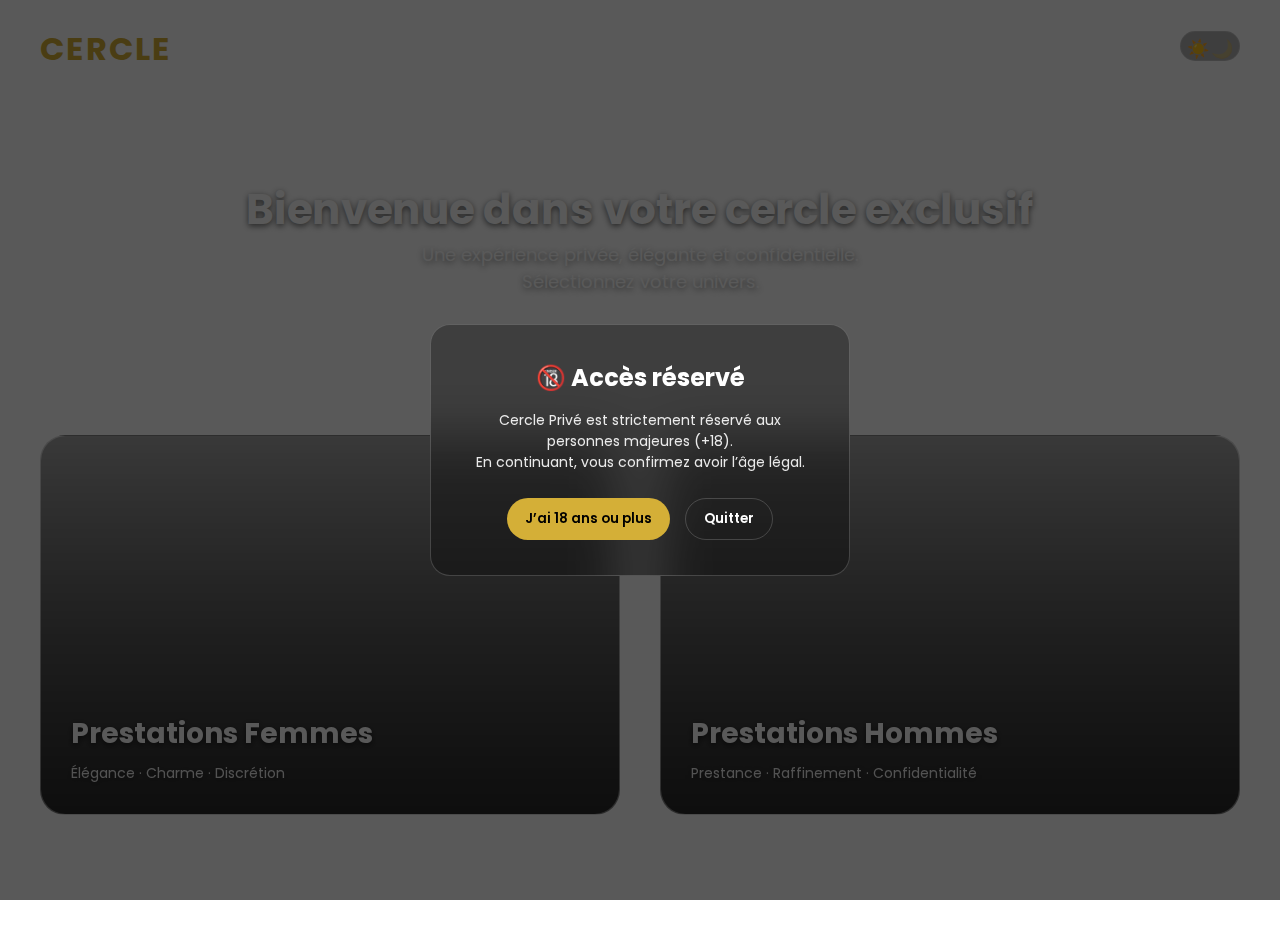
<file: index.html>
<!DOCTYPE html>
<html lang="fr">
<head>
    <meta charset="UTF-8" />
    <meta name="viewport" content="width=device-width, initial-scale=1.0" />
    <title>Cercle Privé</title>

    <!-- CSS -->
    <link rel="stylesheet" href="./assets/css/style.css" />

    <!-- Google Font -->
    <link href="https://fonts.googleapis.com/css2?family=Poppins:wght@300;400;600;700&display=swap" rel="stylesheet">
    
    <style>
        /* ====== Fond de la page d'accueil ====== */
        body {
            background: url("https://app.photoroom.com/u/edit/29fdcea7-8b48-4a0f-a9a2-c56f16ee5bf2?isShared=true&sharedBy=info.allavostephane%40gmail.com") center/cover no-repeat;
        }

        /* ====== Boutons cartes cliquables ====== */
        .category-card {
            cursor: pointer;
        }

        /* ====== Silhouettes des cartes ====== */
        .category-card.femmes {
            background:
                linear-gradient(to top, rgba(0,0,0,0.6), rgba(0,0,0,0.2)),
                url("https://app.photoroom.com/u/edit/9b9439da-105c-449c-9b9d-179e02b2f8df?isShared=true&sharedBy=info.allavostephane%40gmail.com") center/cover no-repeat;
        }

        .category-card.hommes {
            background:
                linear-gradient(to top, rgba(0,0,0,0.6), rgba(0,0,0,0.2)),
                url("https://app.photoroom.com/u/edit/7b488023-0c6c-4080-b3c9-92a1945cf8bc?isShared=true&sharedBy=info.allavostephane%40gmail.com") center/cover no-repeat;
        }

        /* ====== Switch jour/nuit avec icônes ====== */
        .theme-switch label {
            position: relative;
            display: inline-block;
            width: 60px;
            height: 30px;
            background: var(--card);
            border-radius: 50px;
            border: 1px solid var(--border);
            cursor: pointer;
            backdrop-filter: blur(10px);
        }

        .theme-switch label::before {
            content: "☀️";
            position: absolute;
            left: 6px;
            top: 3px;
            font-size: 18px;
            transition: 0.3s;
        }

        .theme-switch label::after {
            content: "🌙";
            position: absolute;
            right: 6px;
            top: 3px;
            font-size: 18px;
            transition: 0.3s;
        }

        #theme-toggle {
            display: none;
        }

        #theme-toggle:checked + label::before {
            opacity: 0.3;
        }

        #theme-toggle:checked + label::after {
            opacity: 1;
        }
    </style>
</head>

<body class="dark">

<!-- ================= POPUP +18 ================= -->
<div id="age-popup" class="age-popup">
    <div class="age-card">
        <h2>🔞 Accès réservé</h2>
        <p>
            Cercle Privé est strictement réservé aux personnes majeures (+18).<br>
            En continuant, vous confirmez avoir l’âge légal.
        </p>

        <div class="age-buttons">
            <button id="accept-age">J’ai 18 ans ou plus</button>
            <button id="decline-age">Quitter</button>
        </div>
    </div>
</div>

<!-- ================= HEADER ================= -->
<header class="header">
    <div class="logo">
        <span class="gold">CERCLE</span> PRIVÉ
    </div>

    <!-- Switch Dark / Light -->
    <div class="theme-switch">
        <input type="checkbox" id="theme-toggle">
        <label for="theme-toggle"></label>
    </div>
</header>

<!-- ================= HERO ================= -->
<section class="hero">
    <h1>Bienvenue dans votre cercle exclusif</h1>
    <p>
        Une expérience privée, élégante et confidentielle.<br>
        Sélectionnez votre univers.
    </p>
</section>

<!-- ================= CATEGORIES ================= -->
<section class="categories">

    <!-- FEMMES -->
    <div class="category-card femmes" onclick="location.href='femmes.html'">
        <div class="overlay"></div>
        <div class="content">
            <h2>Prestations Femmes</h2>
            <p>Élégance · Charme · Discrétion</p>
        </div>
    </div>

    <!-- HOMMES -->
    <div class="category-card hommes" onclick="location.href='hommes.html'">
        <div class="overlay"></div>
        <div class="content">
            <h2>Prestations Hommes</h2>
            <p>Prestance · Raffinement · Confidentialité</p>
        </div>
    </div>

</section>

<!-- ================= FOOTER ================= -->
<footer class="footer">
    <p>© 2026 — Cercle Privé • Accès réservé aux adultes (+18)</p>
</footer>

<!-- ================= JS ================= -->
<script>
/* ========== POPUP +18 ========== */
const popup = document.getElementById("age-popup");
const acceptBtn = document.getElementById("accept-age");
const declineBtn = document.getElementById("decline-age");

if (!localStorage.getItem("ageConfirmed")) {
    popup.classList.add("active");
    document.body.style.overflow = "hidden";
}

acceptBtn.addEventListener("click", () => {
    localStorage.setItem("ageConfirmed", "true");
    popup.classList.remove("active");
    document.body.style.overflow = "auto";
});

declineBtn.addEventListener("click", () => {
    window.location.href = "https://www.google.com";
});

/* ========== THEME SWITCH ========== */
const toggle = document.getElementById("theme-toggle");

// Init toggle state
if(document.body.classList.contains("light")){
    toggle.checked = true;
} else {
    toggle.checked = false;
}

toggle.addEventListener("change", () => {
    document.body.classList.toggle("light");
    document.body.classList.toggle("dark");
});
</script>

</body>
</html>
</file>
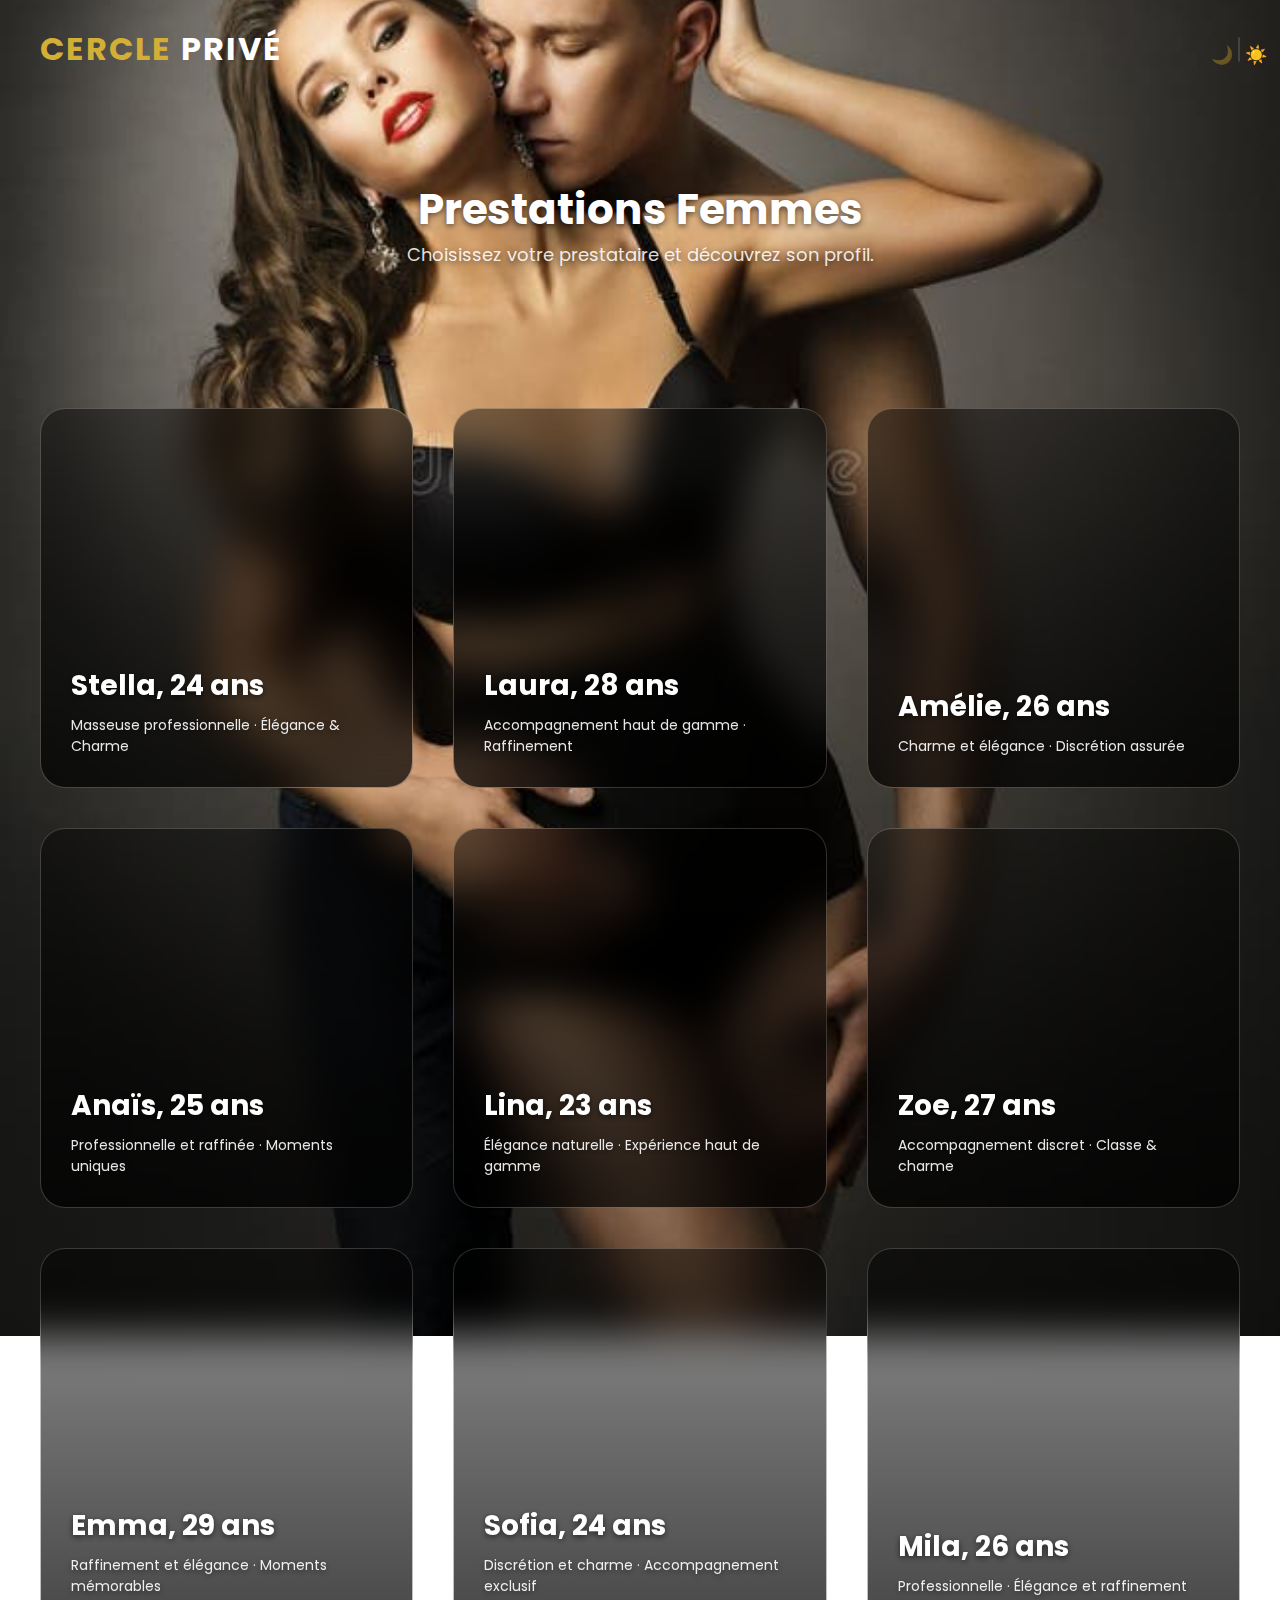
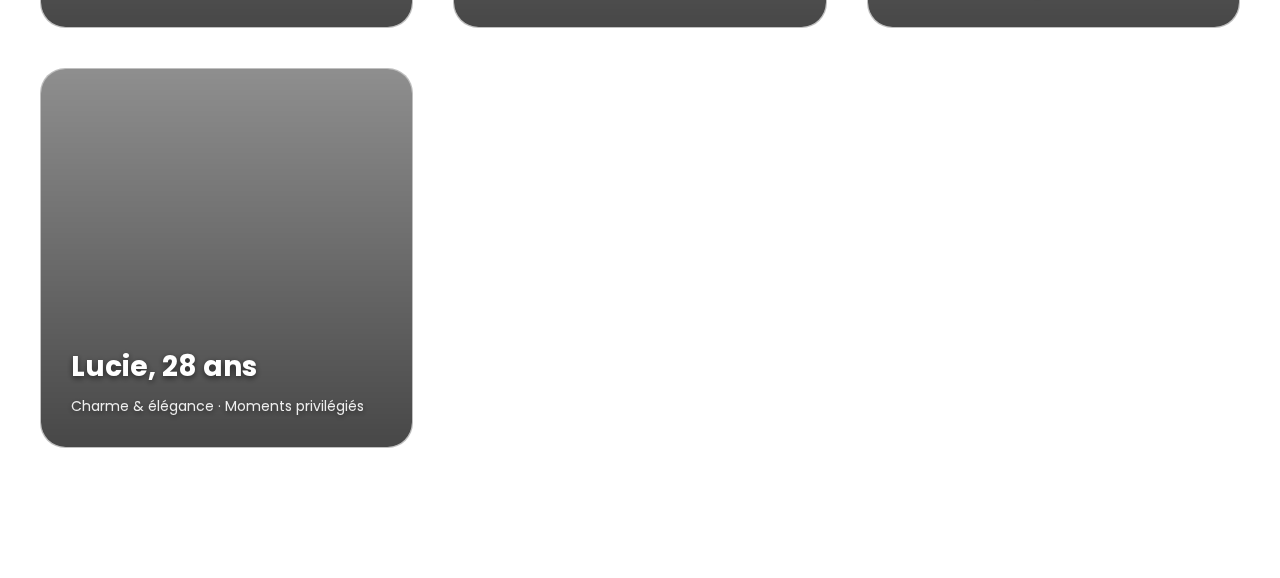
<file: femmes.html>
<!DOCTYPE html>
<html lang="fr">
<head>
    <meta charset="UTF-8" />
    <meta name="viewport" content="width=device-width, initial-scale=1.0" />
    <title>Prestations Femmes — Cercle Privé</title>

    <!-- CSS -->
    <link rel="stylesheet" href="./assets/css/style.css" />

    <!-- Google Font -->
    <link href="https://fonts.googleapis.com/css2?family=Poppins:wght@300;400;600;700&display=swap" rel="stylesheet">
</head>

<body class="dark">

<!-- ================= HEADER ================= -->
<header class="header">
    <div class="logo">
        <span class="gold">CERCLE</span> PRIVÉ
    </div>

    <!-- Switch Dark / Light -->
    <div class="theme-switch">
        <input type="checkbox" id="theme-toggle">
        <label for="theme-toggle"></label>
    </div>
</header>

<!-- ================= HERO ================= -->
<section class="hero">
    <h1>Prestations Femmes</h1>
    <p>Choisissez votre prestataire et découvrez son profil.</p>
</section>

<!-- ================= GALERIE DES PROFILS ================= -->
<section class="categories">
    <!-- Profils Femmes -->
    <div class="category-card" onclick="window.location.href='profil-femmes/stella.html'">
        <div class="overlay"></div>
        <div class="content">
            <h2>Stella, 24 ans</h2>
            <p>Masseuse professionnelle · Élégance & Charme</p>
        </div>
    </div>

    <div class="category-card" onclick="window.location.href='profil-femmes/laura.html'">
        <div class="overlay"></div>
        <div class="content">
            <h2>Laura, 28 ans</h2>
            <p>Accompagnement haut de gamme · Raffinement</p>
        </div>
    </div>

    <div class="category-card" onclick="window.location.href='profil-femmes/amelie.html'">
        <div class="overlay"></div>
        <div class="content">
            <h2>Amélie, 26 ans</h2>
            <p>Charme et élégance · Discrétion assurée</p>
        </div>
    </div>

    <div class="category-card" onclick="window.location.href='profil-femmes/anais.html'">
        <div class="overlay"></div>
        <div class="content">
            <h2>Anaïs, 25 ans</h2>
            <p>Professionnelle et raffinée · Moments uniques</p>
        </div>
    </div>

    <div class="category-card" onclick="window.location.href='profil-femmes/lina.html'">
        <div class="overlay"></div>
        <div class="content">
            <h2>Lina, 23 ans</h2>
            <p>Élégance naturelle · Expérience haut de gamme</p>
        </div>
    </div>

    <div class="category-card" onclick="window.location.href='profil-femmes/zoe.html'">
        <div class="overlay"></div>
        <div class="content">
            <h2>Zoe, 27 ans</h2>
            <p>Accompagnement discret · Classe & charme</p>
        </div>
    </div>

    <div class="category-card" onclick="window.location.href='profil-femmes/emma.html'">
        <div class="overlay"></div>
        <div class="content">
            <h2>Emma, 29 ans</h2>
            <p>Raffinement et élégance · Moments mémorables</p>
        </div>
    </div>

    <div class="category-card" onclick="window.location.href='profil-femmes/sofia.html'">
        <div class="overlay"></div>
        <div class="content">
            <h2>Sofia, 24 ans</h2>
            <p>Discrétion et charme · Accompagnement exclusif</p>
        </div>
    </div>

    <div class="category-card" onclick="window.location.href='profil-femmes/mila.html'">
        <div class="overlay"></div>
        <div class="content">
            <h2>Mila, 26 ans</h2>
            <p>Professionnelle · Élégance et raffinement</p>
        </div>
    </div>

    <div class="category-card" onclick="window.location.href='profil-femmes/lucie.html'">
        <div class="overlay"></div>
        <div class="content">
            <h2>Lucie, 28 ans</h2>
            <p>Charme & élégance · Moments privilégiés</p>
        </div>
    </div>
</section>

<!-- ================= FOOTER ================= -->
<footer class="footer">
    <p>© 2026 — Cercle Privé • Accès réservé aux adultes (+18)</p>
</footer>

<!-- ================= JS ================= -->
<script src="./assets/js/theme.js"></script>
</body>
</html>
</file>
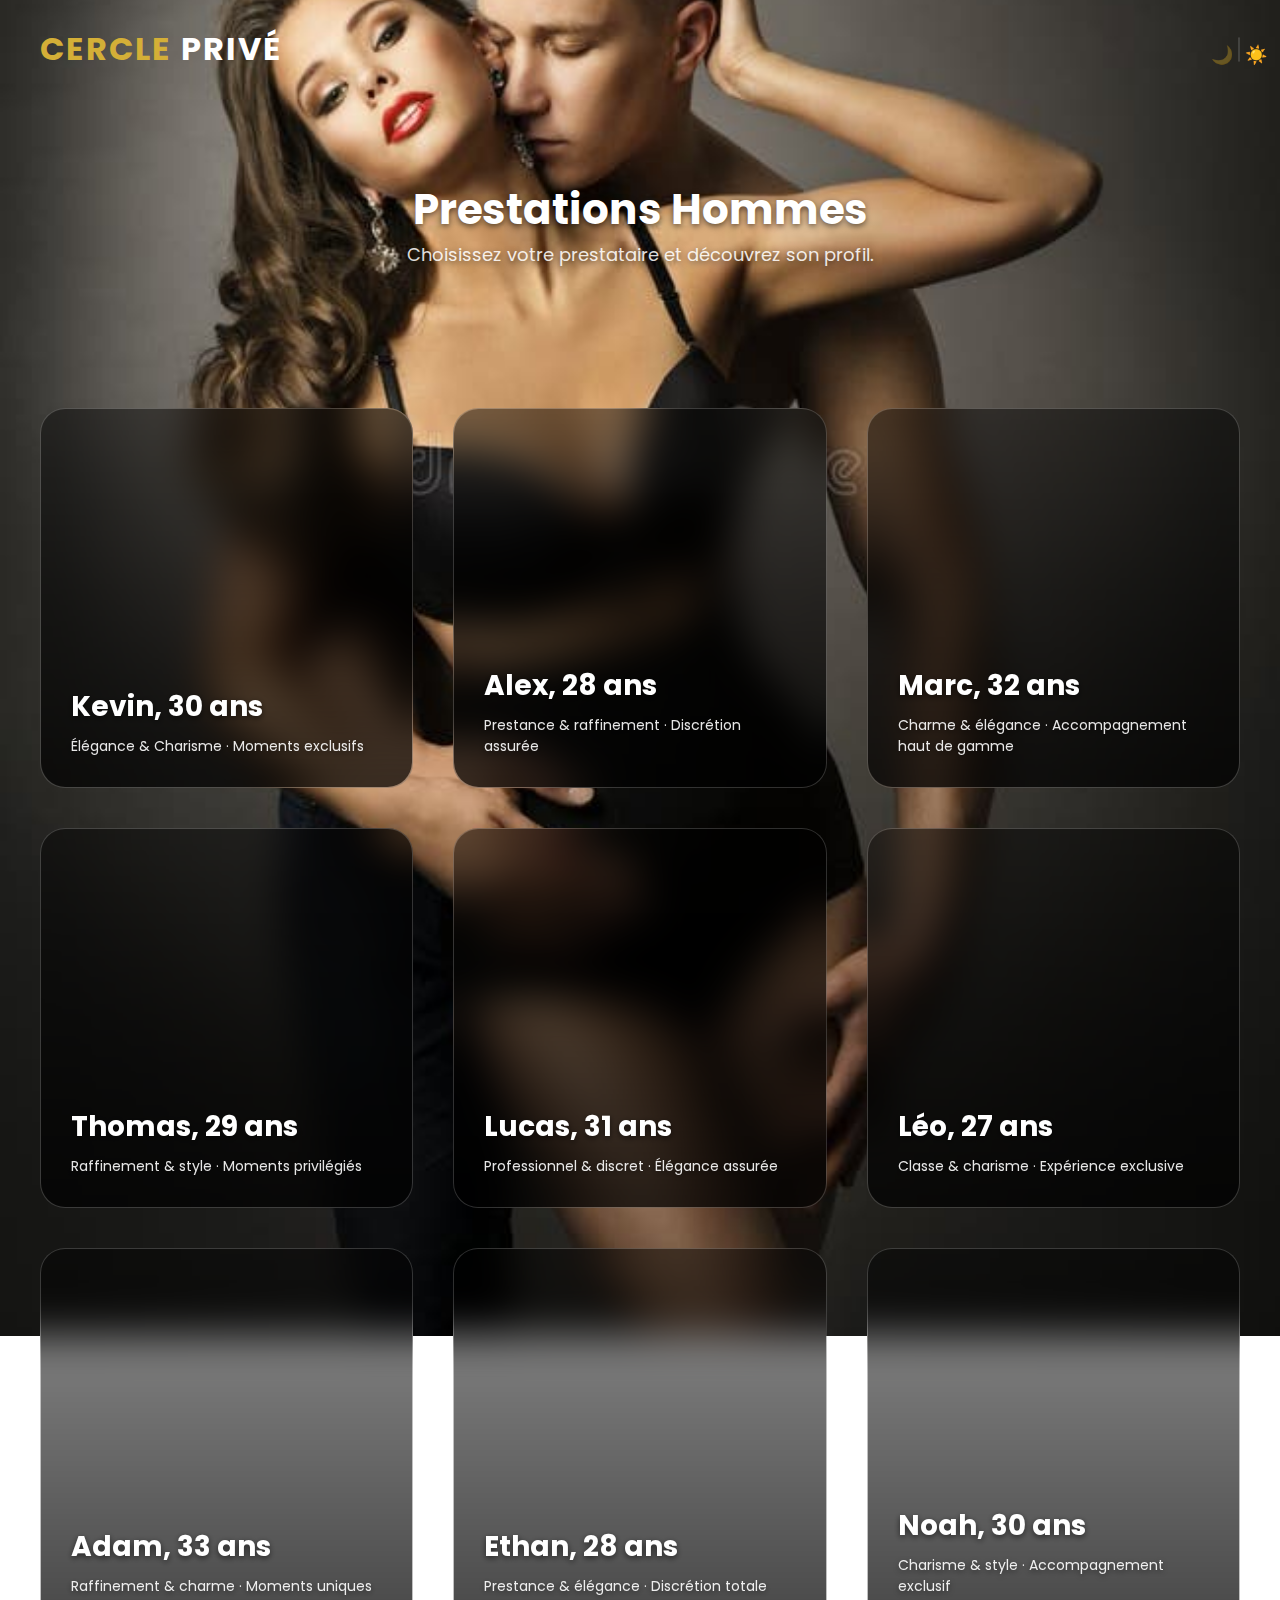
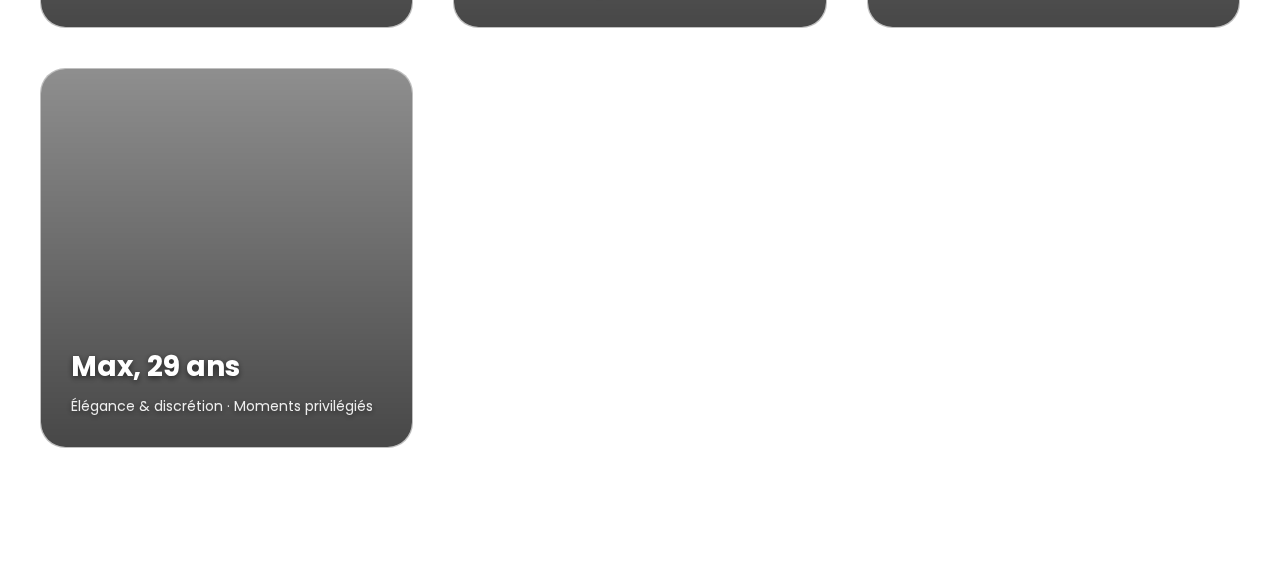
<file: hommes.html>
<!DOCTYPE html>
<html lang="fr">
<head>
    <meta charset="UTF-8" />
    <meta name="viewport" content="width=device-width, initial-scale=1.0" />
    <title>Prestations Hommes — Cercle Privé</title>

    <!-- CSS -->
    <link rel="stylesheet" href="./assets/css/style.css" />

    <!-- Google Font -->
    <link href="https://fonts.googleapis.com/css2?family=Poppins:wght@300;400;600;700&display=swap" rel="stylesheet">
</head>

<body class="dark">

<!-- ================= HEADER ================= -->
<header class="header">
    <div class="logo">
        <span class="gold">CERCLE</span> PRIVÉ
    </div>

    <!-- Switch Dark / Light -->
    <div class="theme-switch">
        <input type="checkbox" id="theme-toggle">
        <label for="theme-toggle"></label>
    </div>
</header>

<!-- ================= HERO ================= -->
<section class="hero">
    <h1>Prestations Hommes</h1>
    <p>Choisissez votre prestataire et découvrez son profil.</p>
</section>

<!-- ================= GALERIE DES PROFILS ================= -->
<section class="categories">
    <!-- Profils Hommes -->
    <div class="category-card" onclick="window.location.href='profil-hommes/kevin.html'">
        <div class="overlay"></div>
        <div class="content">
            <h2>Kevin, 30 ans</h2>
            <p>Élégance & Charisme · Moments exclusifs</p>
        </div>
    </div>

    <div class="category-card" onclick="window.location.href='profil-hommes/alex.html'">
        <div class="overlay"></div>
        <div class="content">
            <h2>Alex, 28 ans</h2>
            <p>Prestance & raffinement · Discrétion assurée</p>
        </div>
    </div>

    <div class="category-card" onclick="window.location.href='profil-hommes/marc.html'">
        <div class="overlay"></div>
        <div class="content">
            <h2>Marc, 32 ans</h2>
            <p>Charme & élégance · Accompagnement haut de gamme</p>
        </div>
    </div>

    <div class="category-card" onclick="window.location.href='profil-hommes/thomas.html'">
        <div class="overlay"></div>
        <div class="content">
            <h2>Thomas, 29 ans</h2>
            <p>Raffinement & style · Moments privilégiés</p>
        </div>
    </div>

    <div class="category-card" onclick="window.location.href='profil-hommes/lucas.html'">
        <div class="overlay"></div>
        <div class="content">
            <h2>Lucas, 31 ans</h2>
            <p>Professionnel & discret · Élégance assurée</p>
        </div>
    </div>

    <div class="category-card" onclick="window.location.href='profil-hommes/leo.html'">
        <div class="overlay"></div>
        <div class="content">
            <h2>Léo, 27 ans</h2>
            <p>Classe & charisme · Expérience exclusive</p>
        </div>
    </div>

    <div class="category-card" onclick="window.location.href='profil-hommes/adam.html'">
        <div class="overlay"></div>
        <div class="content">
            <h2>Adam, 33 ans</h2>
            <p>Raffinement & charme · Moments uniques</p>
        </div>
    </div>

    <div class="category-card" onclick="window.location.href='profil-hommes/ethan.html'">
        <div class="overlay"></div>
        <div class="content">
            <h2>Ethan, 28 ans</h2>
            <p>Prestance & élégance · Discrétion totale</p>
        </div>
    </div>

    <div class="category-card" onclick="window.location.href='profil-hommes/noah.html'">
        <div class="overlay"></div>
        <div class="content">
            <h2>Noah, 30 ans</h2>
            <p>Charisme & style · Accompagnement exclusif</p>
        </div>
    </div>

    <div class="category-card" onclick="window.location.href='profil-hommes/max.html'">
        <div class="overlay"></div>
        <div class="content">
            <h2>Max, 29 ans</h2>
            <p>Élégance & discrétion · Moments privilégiés</p>
        </div>
    </div>
</section>

<!-- ================= FOOTER ================= -->
<footer class="footer">
    <p>© 2026 — Cercle Privé • Accès réservé aux adultes (+18)</p>
</footer>

<!-- ================= JS ================= -->
<script src="./assets/js/theme.js"></script>
</body>
</html>
</file>
<file: assets/css/style.css>
/* ================= RESET ================= */
* {
    margin: 0;
    padding: 0;
    box-sizing: border-box;
    font-family: 'Poppins', sans-serif;
}

/* ================= VARIABLES ================= */
body.dark {
    --bg: url("../images/background/accueil.jpg");
    --text: #ffffff;
    --card: rgba(0, 0, 0, 0.3);
    --border: rgba(255, 255, 255, 0.18);
    --gold: #d4af37;
}

body.light {
    --bg: url("../images/background/accueil.jpg");
    --text: #111111;
    --card: rgba(255, 255, 255, 0.8);
    --border: rgba(0, 0, 0, 0.1);
    --gold: #b89b2e;
}

/* ================= BODY ================= */
body {
    background: var(--bg) center/cover no-repeat fixed;
    color: var(--text);
    min-height: 100vh;
    transition: all 0.5s ease;
}

/* ================= HEADER ================= */
.header {
    display: flex;
    justify-content: space-between;
    align-items: center;
    padding: 25px 40px;
}

.logo {
    font-size: 32px;
    font-weight: 700;
    letter-spacing: 2px;
}

.logo .gold {
    color: var(--gold);
}

/* ================= SWITCH THEME ================= */
.theme-switch input {
    display: none;
}

.theme-switch label {
    width: 60px;
    height: 30px;
    background: var(--card);
    border: 1px solid var(--border);
    border-radius: 50px;
    position: relative;
    cursor: pointer;
    backdrop-filter: blur(10px);
}

.theme-switch label::before {
    content: "☀️";
    position: absolute;
    left: 6px;
    top: 3px;
    font-size: 18px;
    opacity: 1;
    transition: 0.3s;
}

.theme-switch label::after {
    content: "🌙";
    position: absolute;
    right: 6px;
    top: 3px;
    font-size: 18px;
    opacity: 0.3;
    transition: 0.3s;
}

#theme-toggle:checked + label::before {
    opacity: 0.3;
}

#theme-toggle:checked + label::after {
    opacity: 1;
}

/* ================= HERO ================= */
.hero {
    text-align: center;
    padding: 80px 20px;
    text-shadow: 0 2px 6px rgba(0,0,0,0.6);
}

.hero h1 { font-size: 42px; }
.hero p { font-size: 18px; opacity: 0.85; }

/* ================= CATEGORIES ================= */
.categories {
    display: grid;
    grid-template-columns: repeat(auto-fit, minmax(280px, 1fr));
    gap: 40px;
    padding: 60px 40px;
}

.category-card {
    position: relative;
    height: 380px;
    border-radius: 25px;
    background: var(--card);
    border: 1px solid var(--border);
    backdrop-filter: blur(20px);
    overflow: hidden;
    transition: all 0.4s ease;
    cursor: pointer;
}

.category-card:hover {
    transform: translateY(-10px) scale(1.05);
    box-shadow: 0 40px 80px rgba(0,0,0,0.5);
}

/* Overlay */
.category-card .overlay {
    position: absolute;
    inset: 0;
    border-radius: 25px;
    background: linear-gradient(to top, rgba(0,0,0,0.6), rgba(0,0,0,0.2));
    transition: 0.4s;
}

/* Content */
.category-card .content {
    position: absolute;
    bottom: 30px;
    left: 30px;
    right: 30px;
    z-index: 2;
    color: var(--text);
    text-shadow: 0 2px 6px rgba(0,0,0,0.6);
}

.category-card h2 { font-size: 28px; margin-bottom: 8px; }
.category-card p { font-size: 14px; opacity: 0.9; }

/* ================= Silhouettes locales ================= */
.category-card.femmes {
    background:
        linear-gradient(to top, rgba(0,0,0,0.6), rgba(0,0,0,0.2)),
        url("../images/silhouettes/femme.png") center/cover no-repeat;
}

body.light .category-card.femmes {
    background: linear-gradient(to top, rgba(255,255,255,0.3), rgba(255,255,255,0.2)), url("../images/silhouettes/femme.png") center/cover no-repeat;
}

.category-card.hommes {
    background:
        linear-gradient(to top, rgba(0,0,0,0.6), rgba(0,0,0,0.2)),
        url("../images/silhouettes/homme.png") center/cover no-repeat;
}

body.light .category-card.hommes {
    background: linear-gradient(to top, rgba(255,255,255,0.3), rgba(255,255,255,0.2)), url("../images/silhouettes/homme.png") center/cover no-repeat;
}

/* ================= FOOTER ================= */
.footer {
    text-align: center;
    padding: 25px;
    font-size: 13px;
    opacity: 0.7;
}

/* ================= POPUP +18 ================= */
.age-popup { position: fixed; inset:0; background: rgba(0,0,0,0.65); display: none; justify-content: center; align-items: center; z-index: 9999; }
.age-popup.active { display:flex; }
.age-card {
    background: var(--card);
    border:1px solid var(--border);
    backdrop-filter: blur(25px);
    border-radius: 20px;
    padding:35px;
    width:90%;
    max-width:420px;
    text-align:center;
}
.age-card h2 { margin-bottom:15px; }
.age-card p { font-size:14px; opacity:0.9; margin-bottom:25px; }
.age-buttons { display:flex; gap:15px; justify-content:center; }
.age-buttons button { padding:10px 18px; border-radius:25px; border:none; cursor:pointer; font-weight:600; transition:0.3s; }
#accept-age { background: var(--gold); color:#000; }
#decline-age { background:transparent; color:var(--text); border:1px solid var(--border); }
/* ================= RÉSERVATION ================= */

.reservation-container {
  display: grid;
  grid-template-columns: 1fr 1fr;
  gap: 50px;
  padding: 60px 40px;
}

.gallery {
  position: relative;
  height: 450px;
  border-radius: 25px;
  overflow: hidden;
  border: 1px solid var(--border);
}

.gallery img {
  position: absolute;
  inset: 0;
  width: 100%;
  height: 100%;
  object-fit: cover;
  opacity: 0;
  transition: opacity 1s ease;
}

.gallery img.active {
  opacity: 1;
}

.reservation-info {
  background: var(--card);
  border: 1px solid var(--border);
  backdrop-filter: blur(20px);
  border-radius: 25px;
  padding: 35px;
}

.reservation-info h2 {
  margin-bottom: 15px;
}

.reservation-info p {
  font-size: 14px;
  margin-bottom: 25px;
  opacity: 0.9;
}

#reservationForm {
  display: flex;
  flex-direction: column;
  gap: 15px;
}

#reservationForm input,
#reservationForm textarea {
  padding: 12px 15px;
  border-radius: 12px;
  border: 1px solid var(--border);
  background: transparent;
  color: var(--text);
}

#reservationForm textarea {
  resize: none;
  height: 80px;
}

#reservationForm button {
  padding: 14px;
  border-radius: 30px;
  border: none;
  background: var(--gold);
  color: #000;
  font-weight: 600;
  cursor: pointer;
  transition: transform 0.3s;
}

#reservationForm button:hover {
  transform: scale(1.05);
}

/* MOBILE */
@media(max-width: 900px){
  .reservation-container {
    grid-template-columns: 1fr;
  }
}
</file>
